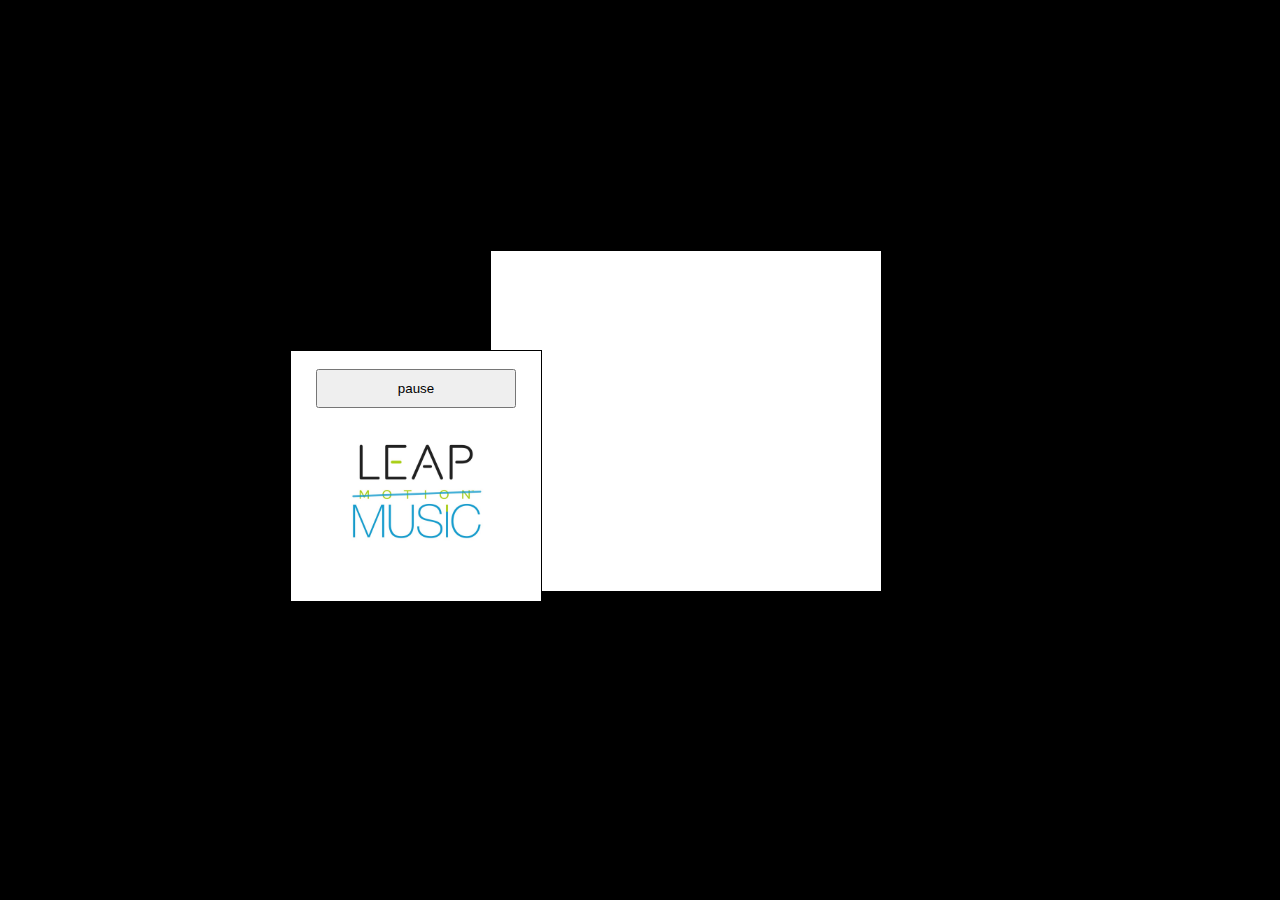
<file: Prototype/index.html>
<html>
<head>
    <title>Leap Music</title>
    <link href="css/style.css" rel="stylesheet">

	<script src="js/leap.js"></script>
	<script src="js/timbre.js"></script>
</head>
<body>
<div id="content">
    <br>
	<div id="output"></div>
	<br><canvas id="plot" style="width:240px;height:80px" width="240" height="80"></canvas>     
</div>
<div id="button">
<br>
	<button id="toggleButton" onclick="javascript:toggle();">pause</button>
	<br><img src="images/logo.jpg">
</div>
	
	<script>
		var emulateLeapMotion = true; // true = mouse | false = leap motion
		var isPlaying = true;
		var block = false;
		var tone = undefined;
		var reverb = undefined;
		var master = undefined;
		var env = undefined;
		var mod = undefined;
		var phaser = undefined;
		var synth = undefined;
		var paddingPercentage = 0.15; // padding which surrounds the 'sensitive area'
		var toggleButton = document.getElementById('toggleButton'); // html-dom-element for play/pause
		var output = document.getElementById('output'); // html-dom-element for debug-output
		var minVolume = -53;
		var maxVolume = 12;
		//var maxFrequency = 493.88; // B4
		//var minFrequency = 65.41; // C2
		var centerFrequency = 261.63; //(maxFrequency + minFrequency) / 2;

		(function() {
			/*tone = T("sin", {freq: centerFrequency}) // the default 'center' tone
			var freq = T("sin", {freq:0.0001, add:2400, mul:800}).kr();
  			phaser = T("phaser", {freq:freq, Q:1, steps:8}, tone)
			reverb = T("reverb", {room:0.4, mix:0.35}, phaser);
			master = T("eq", {}, reverb).play();
			tone = tone.set({buddies:master});*/
			var defaultFrequency = 0; //tone.freq.value; // the default tone's frequency
			var frequency = 0;
			//pause();

			synth = T("SynthDef", {poly: 1}).play();
			env = T("sin", {d:3000, s:0, r:600});
			/*synth.def = function(opts) {
			  var op1 = T("sin", {freq:opts.freq*6, fb:0.25, mul:0.4});
			  var op2 = T("sin", {freq:opts.freq, phase:op1, mul:opts.velocity/128});
			  return env.clone().append(op2).on("ended", opts.doneAction).bang();
			};*/

			master = synth;
			mod = T("sin", {freq:2, add:3200, mul:800, kr:1});
			master = T("eq", {params:{lf:[800, 0.5, -2], mf:[6400, 0.5, 4]}}, master);
			master = T("phaser", {freq:mod, Q:2, steps:4}, master);
			//master = T("delay", {time:"BPM60 L16", fb:0.65, mix:0.25}, master);

			synth.def = function(opts) {
				var VCO = T("saw", {freq:opts.freq});

				var cutoff = T("env", {table:[8000, [opts.freq, 500]]}).bang();
				var VCF    = T("lpf", {cutoff:cutoff, Q:5}, VCO);

				var EG  = T("adsr", {a:150, d:500, s:0.45, r:1500, lv:0.6});
				var VCA = EG.append(VCF).bang();

				return VCA;
			};


			if (emulateLeapMotion == true) {

				function handleMouseClick(event) {
					block=true;
					
					synth.noteOn(frequency);
				}
				function handleMouseUp(event)
				{
					
					synth.allSoundOff();
					block=false;
				}
			    function handleMouseMove(event) {
			        event = event || window.event; // IE-ism
			        processPositionChange([event.clientX, window.innerHeight-event.clientY, 0], window.innerHeight, window.innerWidth);
			    }
		   		window.onmousemove = handleMouseMove;
		   		document.body.onmousedown = handleMouseClick;
		   		document.body. onmouseup = handleMouseUp;
			}
			else {
				Leap.loop(function (frame) {

					if (frame != undefined) {

						var hands = frame.hands;
						var interactionBox = frame.interactionBox;
						
						if (interactionBox != undefined && hands != undefined && hands.length > 0) {
							var lefthand = hands[0];
							
							if (hands.length > 1) {
								var righthand = hands[1];

								if (lefthand.palmPosition[0] > righthand.palmPosition[0]) {
									var dummy = lefthand;
									lefthand = righthand;
									righthand = dummy;
								}
							}

							if (righthand != undefined) {
								var position = righthand.palmPosition;
								var height = interactionBox.height;
								var width = interactionBox.width;
								processPositionChange(position, height, width);
								
								var schwelle = 50
								if (lefthand != undefined && lefthand.palmVelocity[1] > schwelle) {
									synth.noteOn(frequency);
								}
								else if(lefthand != undefined && lefthand.palmVelocity[1] < (schwelle*-1))
								{
									synth.allSoundOff();
								}		
							}
						}
					}
				});
			}

			function processPositionChange(position, roomHeight, roomWidth) {
				var y = position[1]; // 0: x, 1: y, 2: z
				var x = position[0];

				y = Math.max(y, roomHeight * paddingPercentage); // => 10% of height means the 10 lowest % of room are 'ignored'
				y = Math.min(y, roomHeight * (1 - paddingPercentage)); // => 10% of height means the 10 heighest % of room are 'ignored'

				y = y - (roomHeight * paddingPercentage); // move everything 10% down
				y = y / (1 - (paddingPercentage * 2)); // stretch the room to reach 1 by dividing by 0.8
				y = y / roomHeight; // normalize to [0..1] by dividing by max value (room's height)

				y = y + 0.5; // add 0.5 to have y in [0.5, 1.5] to multiply with the 'default' tone and have a range between the 'half' and 'oneandahalf' tone

				roomWidth = roomWidth / 2; // highest volume is in the room's center
				if (x > roomWidth) {
					x = roomWidth - (x - roomWidth); // calculate the offset from the center and 'mirror' it into the opposite direction
				}

				x = Math.max(x, roomWidth * paddingPercentage);
				x = Math.min(x, roomWidth * (1 - paddingPercentage));

				x = x - (roomWidth * paddingPercentage);
				x = x / (1 - (paddingPercentage * 2));
				x = x / roomWidth;

				x = x * (maxVolume + (minVolume * -1));
				x = x - (minVolume * -1);

				//console.log("x, y, z: " + position[0] + ", " + position[1] + ", " + position[2] + " normalized y: " + y + " height: " + roomHeight + " freq: " + defaultFrequency + " -> " + defaultFrequency * y);
				if (output != undefined) {
					output.innerHTML = "x: " + position[0] + "<br/>y: " + position[1] + "<br/>z: " + position[2] + "<br/>normalized y: " + y + "<br/>height: " + roomHeight + "<br/>old frequency:  + tone.freq.value + <br/>new frequency: " + defaultFrequency * y + "<br/>normalized x: " + x;
				}

				if (block==false) {frequency = 64 * y;};
				
				//tone.freq.value = defaultFrequency * y;

				//master.setParams(5, 1, 0, x);

				//master.plot({target:plot, lineWidth:2});
			}
	  	})();

		function pause() {
			tone.pause();
			isPlaying = false;
			toggleButton.innerHTML = "play";
		}
		function play() {
			tone.play();
			isPlaying = true;
			toggleButton.innerHTML = "pause";
		}
		function toggle() {
			isPlaying ? pause() : play();
		}
	</script>
</body>
</file>
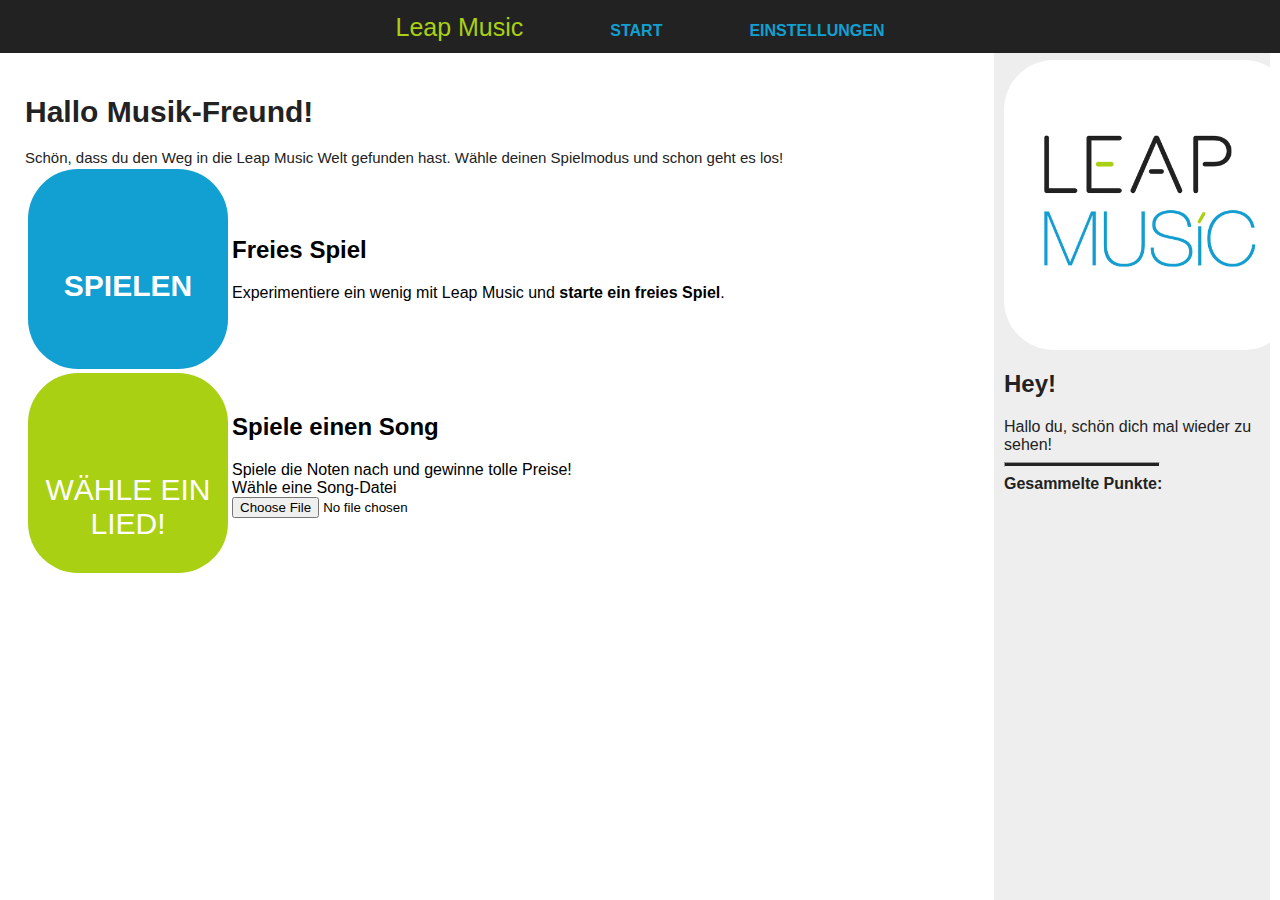
<file: PrototypeV2/index.html>
<html>
<head>
    <meta charset="utf-8">
    <meta http-equiv="X-UA-Compatible" content="IE=edge">
    <meta name="viewport" content="width=device-width, initial-scale=1">
    <meta name="description" content="">
    <meta name="author" content="">
    <link rel="icon" href="images/favicon.ico">

    <title>Leap Music</title>   
    
<!-- Leap Music -->
	<script src="js/jquery.min.js"></script>
	<script src="js/jquery-migrate.min.js"></script>
	<script src="js/three.min.js"></script>
	<script src="js/leap.min.js"></script>
	<script src="js/timbre.min.js"></script>
	<script src="js/rainbowvis.js"></script>
	<script src="js/jquery.bxslider.min.js"></script>

	<!--<script src="js/underscore.js"></script>-->

	<script src="js/visual.js"></script>
	<script src="js/audible.js"></script>
	<script src="js/intercom.js"></script>
	<script src="js/input.js"></script>
	<script src="js/views.js"></script>
	<script src="js/gamestate.js"></script>
	<script src="js/music.js"></script>     
	<script src="js/coockies.js"></script>
    
	<script src="js/firework.js"></script> 
    
    <script>
		      // Load Coockies
		      HandleCoockie.load();
		      
			if(HandleCoockie.mouse) {
			InterCom.emulateLeapMotion = true;
                InterCom.input.init();
            }
    </script>

<!-- Style -->
    <link href="css/style.css" rel="stylesheet" />
    <link href="css/jquery.bxslider.css" rel="stylesheet" />
</head>
<body>

<div id="screen">
    <div id="navigation">
        <p>
            Leap Music
            <a id="mainView_showSettings_back" class="menuMainView">Start</a>
            <a id="mainView_showSettings" class="menuMainView">Einstellungen</a>
            <a id="gameView_back" class="menuGameView hidden">Spiel beenden</a>
            <!--<a href="team">Team</a>-->
        </p>
    </div>

	<div id="content">		
		<div id="mainView" class="fullScreenView hidden notFullScreen">		                           
		<script type="text/javascript">
		
</script>
        <h1>Hallo Musik-Freund!</h1>
        Sch&ouml;n, dass du den Weg in die Leap Music Welt gefunden hast.
        W&auml;hle deinen Spielmodus und schon geht es los!
        		<table>
            <tr>
                <td>
                   <a id="mainView_startFreeGame"> <div class="gameButton freeGame"><div class="buttonText">Spielen</div></div></a>
                </td>
                <td>
                   <h2>Freies Spiel</h2>
		          	Experimentiere ein wenig mit Leap Music und <b>starte ein freies Spiel</b>.
                </td>
            </tr>
            <tr>
                <td>
                    <div id="mainView_chooseSong" class="gameButton songGame"><div class="buttonText">W&auml;hle ein Lied!</div></div>
                    
                    <!-- Wird angezeigt, wenn Song gewaehlt wurde -->
                    <a id="mainView_startScoreGame" class="hidden">
                    <div id="songGame" class="gameButton songGame"><div class="buttonText">Lied spielen!</div></div>
                    </a>
                </td>
                <td>
              <h2>Spiele einen Song</h2>
			Spiele die Noten nach und gewinne tolle Preise!
			<br>W&auml;hle eine Song-Datei<form id="songfileform"><input type="file" id="songFile" name="songFile" /></form>
			<p class="hidden" id="mainView_startScoreGame">Und <a >starte das Spiel</a>.</p>

                </td>
            </tr>
        </table>

        

		</div>
		<div id="gameEndView" class="fullScreenView hidden">
		  <div class="buttonText">
            Herzlichen Gl&uuml;ckwunsch! Gewonnen <3
          </div>        
        </div>


		<div id="gameView" class="fullScreenView hidden">
			<div id="currentNoteContainer"><div id="currentNote"></div></div>
			<div id="notes" class="">
				<ul class="bxslider">
					<!--
					<li class="page"></li>
					<li class="page"><div class="note high"></div></li>
					<li class="page"><div class="note med"></div></li>
					<li class="page"><div class="note low"></div></li>
					<li class="page"><div class="note med"></div></li>
					<li class="page"><div class="note low"></div></li>
					<li class="page"><div class="note low"></div></li>
					<li class="page"><div class="note high"></div></li>
					<li class="page"></li>
					-->
				</ul>
			</div>
		</div>

		<div id="settingsView" class="fullScreenView hidden notFullScreen">
			<h1>Einstellungen</h1>
			Hier kannst du deine Einstellungen vornehmen. 
			<form method="post" action="">
				<label for="select_numberNotes">Anzahl der Noten auswählen:</label>
				<select id="select_numberNotes" name="select_numberNotes">
					<option value="8">8</option>
					<option value="12">12</option>
					<option value="16">16</option>
					<option value="24">24</option>
				</select>
				<br />
				<label for="input_firstNote">Tiefste Note auswählen (MIDI-Notation):</label>
				<input type="number" id="input_firstNote" name="input_firstNote" min="20" max="80">
				<!--<select id="input_firstNote">
					<option value="40">40</option>
					<option value="50">50</option>
				</select>-->
				<br />
				<label for="checkbox_emulate">Leap Motion durch Maus emulieren:</label>
				<input type="checkbox" id="checkbox_emulate" name="checkbox_emulate">
				<br />
				<input type="submit" id="settings_save" value="Speichern" />
			</form>
			<hr />
		</div>
	</div>
	
	<div id="output">
        <div id="logo"><img src="images/logo.png"></div>
		<h2>Hey!</h2>
		Hallo du, sch&ouml;n dich mal wieder zu sehen!
		<hr/>
		<div id="score"><b>Gesammelte Punkte:</b> <span></span></div>
		<div id="outputSong" class="hidden">
                    
        </div>
		<div id="outputPoints" class="hidden">
		<div id="note_current"><b>Aktuelle Note:</b> <span></span></div>
		<div id="note_target"><b>Ziel Note:</b> <span></span></div>
		</div>
	</div>
</div>
		<script>
		//
	  	// PROTOTYPES
	  	//

	  	// ARRAY.LAST
		if (!Array.prototype.last){
		    Array.prototype.last = function(){
		        return this[this.length - 1];
		    };
		};

		// NUMBER.FORMAT
		Number.prototype.format = function(n, x, s, c) {
		    var re = '\\d(?=(\\d{' + (x || 3) + '})+' + (n > 0 ? '\\D' : '$') + ')',
		        num = this.toFixed(Math.max(0, ~~n));

		    return (c ? num.replace('.', c) : num).replace(new RegExp(re, 'g'), '$&' + (s || ','));
		};

		//
	  	// END OF PROTOTYPES
	  	//

		var output = undefined; //document.getElementById('output');
		window.onload = function() {
			// Check for the various File API support.
			if (window.File && window.FileReader && window.FileList && window.Blob) {
				// Great success! All the File APIs are supported.
				function handleFileSelect(evt) {
				    var files = evt.target.files; // FileList object

				    // Loop through the FileList and render image files as thumbnails.
				    for (var i = 0, f; f = files[i]; i++) {
				    	var reader = new FileReader();

					    // Closure to capture the file information.
					    reader.onload = (function(theFile) {
					    
					    	return function(e) {
					    		try {
					    			InterCom.music.initSong(JSON.parse(e.target.result));
					    			$('#mainView_startScoreGame').show();
					    			$('#mainView_chooseSong').hide();  
					    		}
					    		catch (e) { console.log(e); alert('Ups! Da ist etwas schief gelaufen!'); }
					    	}
					    })(f);

					    // Read in the image file as a data URL.
					    reader.readAsText(f);
					}
				}
				document.getElementById('songFile').addEventListener('change', handleFileSelect, false);
			} else {
				alert('The File APIs are not fully supported in this browser.');
				$('#songFile').hide();
	            $('#mainView_chooseSong').show();
			}
			InterCom.init();
			
        
		};
	</script>

</body>
</file>
<file: Prototype/css/style.css>
html, body
{
     font-family: Arial;
     background-color: #000;
}

#content {
    border: 1px solid #000;
    position: absolute;
    width: 350px;
    height: 300px;
    text-align: center;
    left: 50%;
    top: 50%;
    margin-left: -150px;
    margin-top: -200px;
    padding: 20px;
    background-color: #fff;
}

#button {
    border: 1px solid #000;
    position: absolute;
    width: 250px;
    height: 250px;
    left: 50%;
    top: 50%;
    margin-left: -350px;
    margin-top: -100px;
    background-color: #fff;
    text-align: center;
    vertical-align: middle;
}

#button img {
    width: auto;
    height: 70%;
}

#button button {
    padding: 10px 20px;
    width: 80%;
}
</file>
<file: PrototypeV2/css/style.css>
body {
	/*background-color: lightgreen;*/
	margin: 0px;
	overflow: hidden;
  font-family: Helvetica, Open Sans, Arial;
}
        
a {
  cursor: pointer;
}

/*
 * Layout:Screen
 */
#screen { 
    position: absolute; 
    top: 0px; 
    left: 0px; 
    right: 0px; 
    bottom: 0px; 
    width:100%; 
    height:100%;
    overflow: hidden;
}

.page {
  width: 175px !important;
  height: 150px;
  padding:20px;
}

.note {
  height: 25px;
  width: 100%;
  background-color: white;
  -webkit-border-radius: 10px;
  moz-border-radius: 10px;
  border-radius: 10px;
  border-color: #000;
  -moz-box-shadow:     0 0 4px #000;
   -webkit-box-shadow:  0 0 4px #000;
   box-shadow:          0 0 4px #000;
}

.note.high {
  margin-top: 0px;
}
.note.med {
  margin-top: 30px; /* padding + height = vert-pos * 5 + vert-pos * 25 */
}
.note.low {
  margin-top: 60px;
}

.bx-wrapper {
  position: absolute;
  top:50px;
  height: 600px !important;
  background: transparent !important;
}
.bx-viewport {
  height: 600px !important;
  background: transparent !important;
  box-shadow: none !important;
  border: none !important;
}

#notes {
  position: relative;
  left:5px;
  width: 750px;
  height: 100%;
  margin-top: auto;
  margin-bottom: auto;
  margin-left: auto;
  margin-right: auto;
}

#currentNoteContainer {
  position: absolute;
  top:85px;
  width: 20%;
  height: 100%;
  margin-top: auto;
  margin-bottom: auto;
  margin-left: 40%;
  margin-right: auto;
  opacity: 0.8;
  z-index: 10000;
}

#currentNote {
  height: 25px;
  width: 100px;
  background-color: black;
  -webkit-border-radius: 10px;
  moz-border-radius: 10px;
  border-radius: 10px;
  border-color: #fff;
  -moz-box-shadow:     0 0 4px #fff;
   -webkit-box-shadow:  0 0 4px #fff;
   box-shadow:          0 0 4px #fff;
}

#logo {
  width:290px;
  height:290px;
  background-color: white;
  -webkit-border-radius: 50px;
  moz-border-radius: 50px;
  border-radius: 50px;
}

.gameButton {         
  width:200px;
  height:200px;
  color: #fff;
  font-family: Arial;
  font-size: 30px;
  text-align: center;
  text-transform: uppercase;
  -webkit-border-radius: 50px;
  moz-border-radius: 50px;
  border-radius: 50px;    
}

.buttonText{
    position:relative;
    top:50%;   
}

.freeGame{ 
    background-color: #12a0d2;        
}                       
.songGame{
    background-color: #a9d013;
}

/*
 * Layout:Navigation
 */
#navigation {
    z-index: 1000;
    position: fixed;
    top: 0px;
    left: 0px;
    background-color: #222222;
    text-align: center;
    color: #12a0d2;
    font-family: Arial;
    font-size: 15px;
    width: 100%;
    height: 50px;
    border-bottom: 3px solid #222222;
}

#navigation p {
    position: relative;
    height: 24px;
    top: 50%;
    margin-top: -12px;
    font-size: 25px;
    color: #a9d013;
}


#navigation a{
    margin-left: 80px;
    color: #12a0d2;
    font-size: 16px;
    text-transform: uppercase;
    text-decoration: none;
}

/*
 * Layout:Content
 */  
#content {
  position: absolute;
  top: 50px;
  left: 0px;
  width: 80%; 
  min-width: 200px;
  height: 100%;
  color: #222222;
  font-size: 15px;
}


/*
 * Layout:Output
 */
#output {
  z-index:900;
  position:absolute;
  top: 50px;
  right:0px;
  width: 20%;
  min-width:50px;
  height:100%;
  color:#222222;
  border-right: 10px solid #FFF;
  background-color:#eeeeee;
  padding:10px;
}

/*
 * Layout:Misc
 */
hr {
    width: 60%;
    height: 3px;
    background-color: #222222;
    margin-left: 0px;
}

a {
    color: #a9d013;
    font-weight: bold;
    text-decoration: none;
}

a:href {
    text-decoration: underline;
}

/*
 * Game:Content
 */


.fullScreenView {
  width: 100%;
  height: 100%;
}

.hidden {
  display:none;
}

.notFullScreen {
    padding: 25px;
}

#mainView {
}


#output img {
    max-width: 100%;
    height: auto;
}

/*
 *  GameView:End
 */
#gameEndView {
    z-index: 1000;
    color: #fff;
    font-size: 30px;
}
</file>
